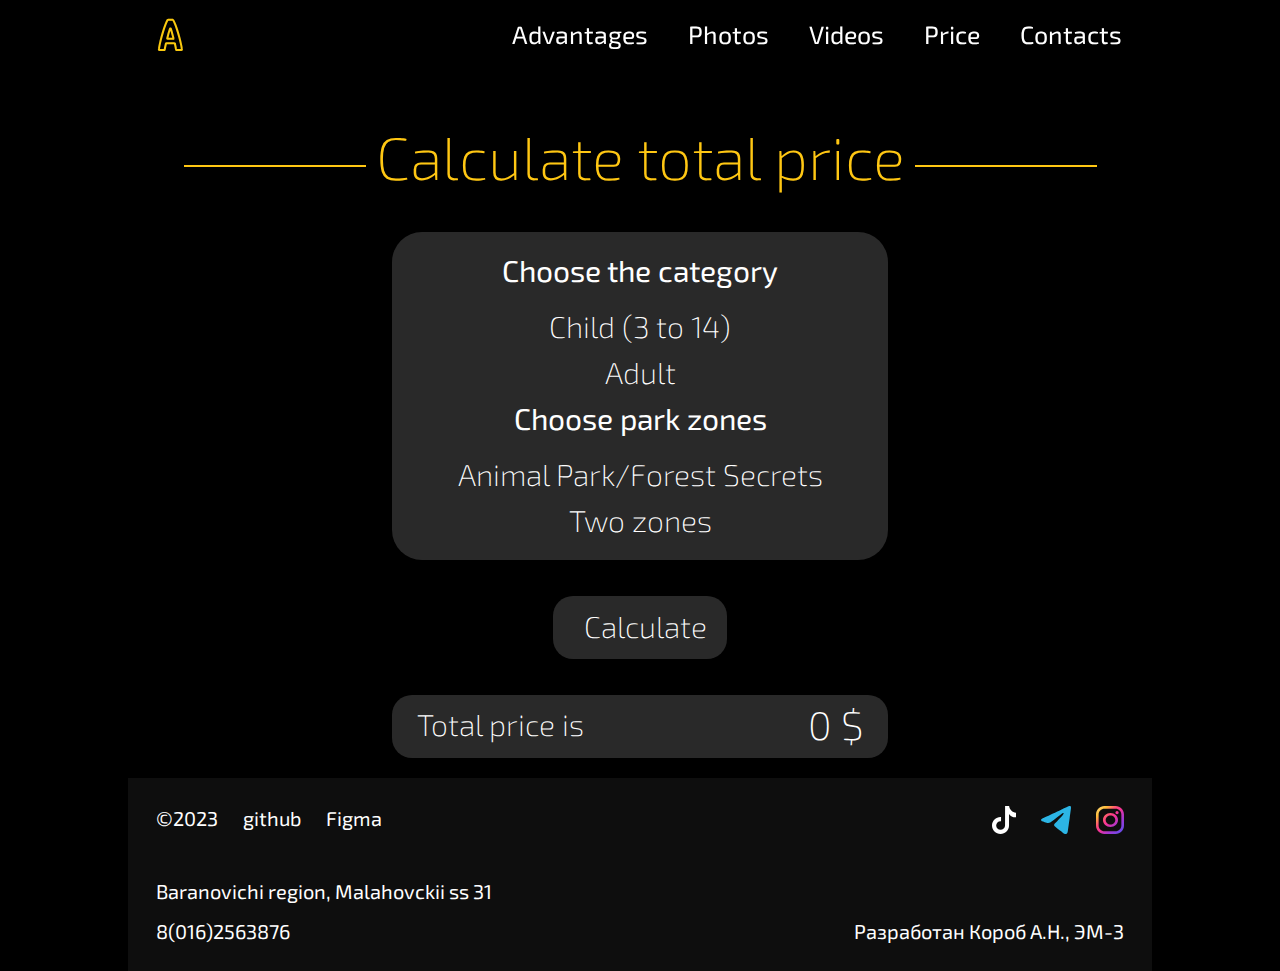
<file: calc.html>
<!DOCTYPE html>
<html lang="en">
<head>
    <meta name="viewport" content="width=device-width, initial-scale=1.0">
    <meta charset="UTF-8"> 
    <title>Animal Park</title>
    <link href="style.css" rel="stylesheet">
</head>
<!-- body -->
<body>
  
  <div class="wrapper" id="wrapper">
    <!-- header -->
    <header class="header">
      <span class="logo" onclick="slowScroll('#wrapper')">
        A
      </span>
      <nav class="menu">    
      <input id="menu-toggle" type="checkbox">
      <label class="menu-btn" for="menu-toggle">
      <span></span>
     </label>   
      <ul class="navigation">
        <li><a href="index.html" class="menu__item" onclick="slowScroll('#advantages')">Advantages</a></li>
        <li><a href="index.html" class="menu__item" onclick="slowScroll('#photos')">Photos</a></li>
        <li><a href="index.html" class="menu__item" onclick="slowScroll('#videos')">Videos</a></li>
        <li><a href="index.html" class="menu__item" onclick="slowScroll('#price')">Price</a></li>
        <li><a href="index.html" class="menu__item" onclick="slowScroll('#contacts')">Contacts</a>  </li> 
      </ul>   

      </nav>     
      </header>

      <!--Calculator-->

      <section class="Calculator">
        <div class="nameOfCalc">
          <div class="lineName"></div>
          <div class="Name"><h4>Calculate total price</h4></div>
          <div class="lineName"></div>
        </div>
        <div class="form">        
            <div class="grayCont">              
                <div id="chs1" class="choose">                 
                  <h3 class="form_choose">Choose the category</h3>
                  <div id="bt1" class="text txt1">Child (3 to 14)</div>
                  <div id="bt2" class="text txt1">Adult</div>
                </div>
                <div  id="chs2" class="choose2">
                  <h3 class="form_choose">Choose park zones</h3>
                  <div id="bt3" class="text txt2">Animal Park/Forest Secrets</div>
                  <div id="bt4"  class="text txt2">Two zones</div>
                </div>
            </div>
            <div class="calculate">
              <button id="calcThis" type="button" onclick="calculate()" class="text btnComplate">Calculate</button>
            </div>
          <div class="total">
            <h3 class="left"> Total price is</h3>
            <h3 id="result" class="right"> 0 $</h3>
          </div>
        </div>
      </section>
          <!-- footer -->
    <footer id="footer" class="footer">
      <div class="f_instr">
        <p>©2023</p>
        <a href="https://github.com/em000315/BSTU-AnimalPark">github</a>
        <a href="https://www.figma.com/file/2GUvLAVD93niexqbccz1BM/Animals-Park?node-id=0%3A1&t=HmjeiJxioWE3G4BP-1">Figma</a>
      </div>
      <div class="f_social">
        <a href="https://www.tiktok.com/@animalspark_baranovichi">
          <img src="assets/SVG/ttt.svg" alt="ttt">
        </a>
        <a href="https://t.me/parkdipriz">
          <img src="assets/SVG/telega.svg" alt="telega">
        </a>
        <a href="https://www.instagram.com/animalspark.by/">
          <img src="assets/SVG/inst.svg" alt="inst">
        </a>          
      </div>
      <div class="f_contact">
        <p class="f_cont">
          <a href="https://goo.gl/maps/XxenhWkjkDpAwqh46">Baranovichi region, Malahovckii ss 31</a>
        </p>
        <p class="f_cont">
          <a href="tel:80162563876">8(016)2563876</a>
        </p>
      </div>
      <div class="f_autor">
        <p>
          Разработан Короб А.Н., ЭМ-3
        </p>
      </div>
  </footer>
</div>
<script src="calc.js"></script>
<script src="https://ajax.googleapis.com/ajax/libs/jquery/3.3.1/jquery.min.js"></script>
<script>
  function slowScroll(id) {
    $('html, body').animate({
      scrollTop: $(id).offset().top      
    }, 500);
  }
</script>

</body>
</html>
</file>
<file: style.css>
@charset "UTF-8";
/* Шрифты*/
@import url("https://fonts.googleapis.com/css2?family=Glory:wght@700&display=swap");
@import url("https://fonts.googleapis.com/css2?family=Exo+2:wght@200;300;400;500&family=Glory:wght@700&display=swap");
/* Сброс стандартных настроек CSS */
*,
*::before,
*::after {
  box-sizing: border-box;
}

ul[class], ol[class] {
  padding: 0;
}

body, h1, h2, h3, h4, p, ul[class], ol[class], li, figure, figcaption, blockquote, dl, dd {
  margin: 0;
}

body {
  min-height: 100vh;
  scroll-behavior: smooth;
  text-rendering: optimizeSpeed;
  line-height: 1.5;
  background-color: #000000;
}

ul[class], ol[class] {
  list-style: none;
}

a:not([class]) {
  -webkit-text-decoration-skip: ink;
          text-decoration-skip-ink: auto;
}

img {
  max-width: 100%;
  display: block;
}

article > * + * {
  margin-top: 1em;
}

input, button, textarea, select {
  font: inherit;
}

#menu-toggle {
  display: none;
}

@media (prefers-reduced-motion: reduce) {
  * {
    animation-duration: 0.03ms !important;
    animation-iteration-count: 1 !important;
    transition-duration: 0.03ms !important;
    scroll-behavior: auto !important;
  }
}
.wrapper {
  max-width: 1024px;
  margin: 0 auto;
}

.header {
  height: 70px;
  background: rgba(0, 0, 0, 0.5);
  -webkit-backdrop-filter: blur(5px);
          backdrop-filter: blur(5px);
  padding: 0 30px;
  display: flex;
  align-content: center;
  align-items: center;
  justify-content: space-between;
  margin-bottom: -70px;
  z-index: 2;
  position: fixed;
  width: 100%;
  max-width: 1024px;
}

.logo {
  font-family: "Glory";
  font-style: bold;
  font-weight: 700;
  font-size: 45px;
  color: transparent;
  line-height: 50px;
  text-shadow: 3px 3px 8px rgba(0, 0, 0, 0.5);
  -webkit-text-stroke: 2px #FAC90F;
  text-decoration: none;
}

.navigation {
  display: flex;
  -moz-column-gap: 40px;
       column-gap: 40px;
}

.menu__item:hover {
  color: #FAC90F;
}

.menu__item {
  font-family: "Exo 2";
  font-style: normal;
  font-weight: 400;
  font-size: 25px;
  line-height: 30px;
  color: #FFFFFF;
  text-decoration: none;
}

.firstInfo {
  height: 768px;
  background-image: url(assets/jpg/first_parrot.jpg);
  background-size: cover;
  background-repeat: no-repeat;
  padding: 30px;
  display: flex;
  flex-direction: row;
  align-content: flex-end;
  align-items: flex-end;
  gap: 45px;
  padding-top: 100px;
}

.firstInfo > a:hover {
  color: #fff;
}

.staticButton:hover {
  color: #fff;
}

.animalParkInfo {
  width: 544px;
  height: 395px;
  background: rgba(0, 0, 0, 0.5);
  -webkit-backdrop-filter: blur(5px);
          backdrop-filter: blur(5px);
  border-radius: 0px 208px;
  padding: 20px 50px 30px 60px;
  display: flex;
  flex-direction: column;
  justify-content: space-between;
}

.animalParkInfo h1 {
  font-family: "Glory";
  font-style: normal;
  font-weight: 700;
  font-size: 120px;
  line-height: 134px;
  color: transparent;
  -webkit-text-stroke: 2px #FAC90F;
}

.animalParkInfo p {
  font-family: "Exo 2";
  font-style: normal;
  font-weight: 300;
  font-size: 25px;
  line-height: 30px;
  text-align: right;
  color: #FFFFFF;
}

.buttonBuyTicket {
  background: #FFC713;
  border-radius: 14px;
  padding: 17px 30px;
  font-family: "Exo 2";
  font-style: normal;
  font-weight: 400;
  font-size: 30px;
  line-height: 36px;
  text-decoration: none;
  color: #000;
}

.advantages {
  background: linear-gradient(#2B2F2A, #000);
  display: flex;
  flex-direction: column;
  align-items: center;
  justify-content: center;
  padding: 30px;
  padding-bottom: 90px;
}

.nameOfCont {
  display: flex;
  flex-direction: row;
  align-items: center;
  justify-content: center;
  gap: 10px;
  padding-bottom: 60px;
}

.lineAndName {
  width: 182px;
  border-top: 2px solid #FFC713;
}

.nameOfCont h2 {
  font-family: "Exo 2";
  font-style: normal;
  font-weight: 200;
  font-size: 60px;
  line-height: 72px;
  color: #FFC713;
  text-align: center;
}

.yellowCont {
  background: #FFC713;
  border-radius: 0px 100px;
  width: 800px;
  height: auto;
  display: flex;
  flex-direction: row;
  justify-content: space-between;
  padding: 45px 32px;
}

.yellowCont p {
  font-family: "Exo 2";
  font-style: normal;
  font-weight: 300;
  font-size: 20px;
  line-height: 24px;
  text-align: center;
  color: #000000;
  display: flex;
  flex-direction: row;
  justify-content: space-around;
}

.icons {
  display: flex;
  flex-direction: column;
  justify-content: flex-start;
  align-items: center;
  max-width: 140px;
}

.icons img {
  max-width: 87px;
}

.ourAnimals {
  display: flex;
  flex-direction: column;
  align-items: center;
  justify-content: center;
  padding-bottom: 90px;
}

.orangeBlock {
  display: flex;
  flex-direction: row;
  justify-content: flex-start;
  align-items: center;
  gap: 65px;
  /*padding: 30px;*/
  padding-bottom: 60px;
}

.staticButton {
  max-width: 237px;
  max-height: 112px;
  min-height: 111px;
  display: flex;
  flex-direction: column;
  align-items: center;
  justify-content: center;
  padding: 15px 35px;
  gap: 10px;
  background: #FFC713;
  border-radius: 20px;
}

.staticButton {
  font-family: "Exo 2";
  font-style: normal;
  font-weight: 400;
  font-size: 36px;
  line-height: 43px;
  text-align: center;
  color: #000000;
}

/*.button_color {
  background-color:#ff9100;
}

/*.photo__image img{
width: 300px;
height: auto;
}*/
.video {
  display: flex;
  flex-direction: column;
  align-items: center;
  justify-content: center;
  padding-bottom: 90px;
}

.cont_vid {
  width: 825px;
  height: auto;
  background-color: #FAC90F;
  padding: 34px 40px;
}

.pr_con {
  display: flex;
  flex-direction: row;
  gap: 33px;
  padding-bottom: 90px;
  justify-content: center;
}

.pr_col {
  display: flex;
  flex-direction: column;
  border: 3px solid #fff;
  align-items: center;
  padding: 30px;
  width: 300px;
  height: 400px;
}

.pr_col:last-child {
  background-color: #353535;
}

.pr_col h3 {
  font-family: "Glory";
  font-style: normal;
  font-weight: 700;
  font-size: 40px;
  line-height: 45px;
  color: rgba(0, 0, 0, 0.5);
  -webkit-text-stroke: 2px #FAC90F;
  text-align: center;
  padding-bottom: 20px;
}

.pr_col p {
  color: #fff;
  font-family: "Exo 2";
  font-weight: 300;
  font-size: 18px;
  line-height: 22px;
  text-align: justify;
}

.pr_col a {
  background-color: #FAC90F;
  font-family: "Exo 2";
  font-style: normal;
  font-weight: 600;
  font-size: 22px;
  line-height: 26px;
  text-align: center;
  padding: 13px 32px;
  border-radius: 20px;
  margin-top: auto;
  margin-bottom: 0px;
  text-decoration: none;
  color: #000;
}

.contact {
  display: flex;
  flex-direction: column;
  padding-bottom: 77px;
  align-items: center;
  background-image: url(assets/jpg/cont.jpg);
  background-repeat: no-repeat;
  background-position: right;
  background-size: contain;
}

.contact h2 {
  font-family: "Glory";
  font-style: normal;
  font-weight: 700;
  font-size: 80px;
  line-height: 90px;
  color: #000;
  -webkit-text-stroke: 2px #FAC90F;
  text-shadow: 0px 4px 10px rgba(255, 255, 255, 0.4);
}

.contact form {
  display: flex;
  flex-direction: column;
  align-self: flex-start;
  gap: 30px;
  margin-top: 60px;
  margin-left: 100px;
}

form input {
  width: 270px;
  height: 70px;
  background: rgba(135, 135, 135, 0.2);
  mix-blend-mode: normal;
  border: 1px solid #FFC713;
  border-radius: 20px;
  padding: 18px 20px;
  font-family: "Exo 2";
  font-style: normal;
  font-weight: 200;
  font-size: 24px;
  line-height: 29px;
  color: #FAC90F;
}

.contact a {
  background-color: #FAC90F;
  font-family: "Exo 2";
  font-style: normal;
  font-weight: 500;
  font-size: 24px;
  line-height: 29px;
  text-align: center;
  padding: 10px 0px;
  max-width: 180px;
  border-radius: 20px;
  margin-top: auto;
  margin-bottom: 0px;
  text-decoration: none;
  color: #000;
}

.contact a:hover {
  color: #fff;
}

footer {
  display: flex;
  flex-direction: row;
  flex-wrap: wrap;
  padding: 28px;
  background-color: #0E0E0E;
  justify-content: space-between;
  align-content: space-between;
}

.f_instr {
  display: flex;
  flex-direction: row;
  gap: 25px;
  width: 50%;
}

.f_instr > a:hover {
  color: #FAC90F;
}

.f_instr a,
.f_instr p,
.f_contact p,
.f_autor p,
.f_contact a {
  font-family: "Exo 2";
  font-style: normal;
  font-weight: 400;
  font-size: 20px;
  line-height: 24px;
  color: #fff;
  text-decoration: none;
}

.f_social {
  align-content: center;
  width: 50%;
  display: flex;
  flex-direction: row;
  gap: 25px;
  justify-content: flex-end;
}

.f_contact {
  display: flex;
  flex-direction: column;
  width: 50%;
}

.f_cont > a:hover {
  color: #FAC90F;
}

.f_autor {
  width: auto;
  margin-top: auto;
}

.f_contact p:first-child {
  padding-top: 45px;
  margin-bottom: 16px;
}

#vid {
  height: 421px;
  width: 745px;
}

@media (max-width: 967px) {
  .pr_con {
    flex-wrap: wrap;
    gap: 48px;
    padding-bottom: 0px;
  }
}
.header .navigation .menu-btn {
  display: none;
}

@media (max-width: 767px) {
  .navigation li {
    padding-left: 20px;
  }
  .navigation li:first-child {
    margin-top: 50px;
  }
}
@media (max-width: 768px) {
  .firstInfo {
    width: 768px;
    height: 563px;
  }
  .advantages {
    padding: 0px;
    padding-top: 10px;
    padding-bottom: 60px;
  }
  .animalParkInfo {
    width: 435px;
    min-width: 435px;
    height: 305px;
    padding: 0px;
    padding-left: 40px;
    padding-right: 15px;
    padding-bottom: 15px;
    -webkit-backdrop-filter: blur(5px);
            backdrop-filter: blur(5px);
    border-radius: 0px 160px;
  }
  .animalParkInfo h1 {
    font-size: 100px;
    line-height: 112px;
  }
  .lineAndName {
    position: center;
  }
  .buttonBuyTicket {
    padding: 14px 29px;
  }
  .yellowCont {
    width: 600px;
    height: 420px;
    flex-wrap: wrap;
    flex-direction: column;
    row-gap: 50px;
  }
  .icons {
    width: 50%;
    max-width: inherit;
  }
  .icons p {
    max-width: 140px;
    padding-top: 15px;
  }
  .orangeBlock {
    gap: 40px;
    padding-bottom: 60px;
  }
  .staticButton {
    max-width: 185px;
    width: 185px;
  }
  .cont_vid {
    width: 670px;
    height: 396px;
    padding: 28px 35px;
  }
  .nameOfCont {
    padding-bottom: 60px;
  }
  .ourAnimals {
    padding-bottom: 10px;
  }
  .hide {
    display: none;
  }
  .imagesOfAnimals {
    gap: 30px;
  }
  .video .nameOfCont {
    padding-bottom: 60px;
  }
  .video {
    padding-bottom: 60px;
  }
  #vid {
    height: 340px;
    width: 600px;
  }
  .price .nameOfCont {
    padding-bottom: 45px;
  }
  .pr_con {
    flex-wrap: wrap;
    gap: 48px;
    padding-bottom: 0px;
  }
  .contact {
    margin-top: 35px;
    padding-top: 50px;
    background-position-x: 370px;
  }
  .advantages .nameOfCont {
    padding-bottom: 60px;
  }
  .contact {
    margin-top: 48px;
    padding: 50px 0 77px 0;
  }
  .form action {
    margin: 60px 0 16px 0 100px;
  }
}
@media (max-width:500px) {
  .advantages {
    padding-top: 0px;
  }
  .header {
    width: 320px;
    height: 40px;
    padding: 10px;
  }
  .logo {
    font-size: 28px;
  }
  .menu-btn {
    /* display: block;*/
    width: 26px;
    height: 20px;
  }
  .animalParkInfo {
    width: 280px;
    min-width: 280px;
    height: 210px;
    padding: 14px 14px 10px 214px;
    padding-left: 14px;
    padding-right: 14px;
    padding-bottom: 10px;
    -webkit-backdrop-filter: blur(5px);
            backdrop-filter: blur(5px);
    border-radius: 0px 100px;
  }
  .firstInfo {
    margin: 0;
    width: 320px;
    padding: 20px;
    height: 480px;
    background-image: url(assets/JPG/ppp.jpg);
    position: center;
    position: flex;
    align-content: flex-end;
    justify-content: flex-end;
    flex-direction: column;
  }
  .animalParkInfo h1 {
    margin: 0px;
    font-size: 60px;
    margin-top: 14px;
    text-align: left;
    width: 160px;
    height: 124px;
    display: flex;
    flex-direction: column;
    justify-content: flex-end;
    line-height: 67px;
  }
  .animalParkInfo p {
    font-size: 16px;
    line-height: 19px;
    text-align: right;
  }
  .nameOfCont h2 {
    font-size: 36px;
    padding: 0px;
    padding-bottom: 60px;
  }
  .lineAndName {
    display: none;
  }
  .name {
    height: 50px;
  }
  .nameOfCont {
    padding-bottom: 30px;
  }
  .yellowCont {
    width: 260px;
    height: 800px;
    border-radius: 0 60px;
    flex-direction: column;
    row-gap: 50px;
    display: flex;
    align-items: center;
    flex-direction: column;
    flex-wrap: nowrap;
    justify-content: flex-start;
  }
  .cont_vid {
    width: 288px;
    height: 195px;
    padding: 13.79px 15.04px;
  }
  #vid {
    height: 167.42px;
    position: center;
    width: 258px;
  }
  .video {
    padding-bottom: 15px;
  }
  .pr_con {
    flex-wrap: wrap;
    gap: 10px;
    padding-bottom: 0px;
  }
  .orangeBlock {
    display: flex;
    flex-direction: column;
    justify-content: flex-start;
    align-items: center;
    gap: 30px;
  }
  .imagesOfAnimals {
    position: center;
    height: 300px;
    width: 258px;
  }
  .ourAnimals {
    padding: 0px;
  }
  .staticButton p {
    font-weight: 300;
  }
  /*.hide2{
    display: none;
  }*/
  .video {
    padding: 0px;
  }
  .contact h2 {
    font-size: 50px;
    margin-left: 20px;
    display: flex;
    flex-direction: column;
    align-self: flex-start;
    margin-top: 10px;
    margin-left: 56px;
  }
  .name, .phone, .message {
    height: 60px;
  }
  .footer {
    padding: 15px;
    display: flex;
    flex-direction: column;
    gap: 15px;
    position: center;
  }
  .f_cont {
    padding-top: 0px;
    font-size: 15px;
  }
  .f_instr a, .f_instr p, .f_contact p, .f_autor p, .f_contact a {
    font-family: "Exo 2";
    font-style: normal;
    font-weight: 400;
    font-size: 15px;
    line-height: 24px;
    color: #fff;
    text-decoration: none;
  }
  .f_instr, .f_social, .f_contact {
    width: 280px;
    position: center;
    justify-content: center;
  }
  .contact form {
    margin: 30px;
    position: center;
  }
  .contact {
    margin-top: 0px;
    padding: 0px;
    display: flex;
    flex-direction: column;
    align-items: center;
    background-image: url(assets/JPG/last.jpg);
    background-repeat: no-repeat;
    background-position: center;
    background-size: contain;
  }
  .form action {
    margin: 0;
  }
}
/*Burger*/
@media screen and (max-width: 767px) {
  .header .container .menu-btn {
    display: block;
  }
  .menu-btn > span,
  .menu-btn > span::before,
  .menu-btn > span::after {
    display: block;
    position: absolute;
    width: 100%;
    height: 2px;
    background-color: #FAC90F;
    transition-duration: 0.25s;
  }
  .menu-btn > span::before {
    content: "";
    top: -9px;
    transition: 0.5s;
  }
  .menu-btn > span::after {
    content: "";
    top: 9px;
    transition: 0.5s;
  }
  nav {
    display: flex;
    position: relative;
  }
  nav .navigation {
    display: flex;
    gap: 20px;
  }
}
@media screen and (max-width: 767px) {
  .navigation {
    position: fixed;
    visibility: hidden;
    flex-direction: column;
    top: 0px;
    right: -270px;
    width: 270px;
    height: 1000px;
    margin: 0;
    padding: 80px 40px;
    background-color: #2A2E29;
    transition-duration: 1s;
  }
  nav .navigation li {
    list-style-type: none;
  }
  nav .navigation li a {
    text-decoration: none;
  }
  .menu-btn {
    display: flex;
    align-items: center;
    position: absolute;
    top: 0;
    right: 0;
    width: 26px;
    height: 30px;
    cursor: pointer;
    z-index: 1;
  }
  .menu {
    padding: 15px;
    margin: 0px;
  }
  #menu-toggle {
    opacity: 0;
  }
  #menu-toggle:checked ~ .menu-btn > span {
    transform: rotate(45deg);
  }
  #menu-toggle:checked ~ .menu-btn > span::before {
    top: 0;
    transform: rotate(0);
  }
  #menu-toggle:checked ~ .menu-btn > span::after {
    top: 0;
    transform: rotate(90deg);
  }
  #menu-toggle:checked ~ .navigation {
    visibility: visible;
    right: 0px;
  }
  .menu__item:hover {
    color: #FAC90F;
  }
  .menu__item {
    font-weight: lighter;
  }
}
/*.slider {
  transition-duration: s;
  position: absolute;
  display: flex;
}
.photo_slider{
  position: relative;
  height: 730px;
  width: 1024px;
  overflow: hidden;
}
.photo__image{
  display: flex;
  flex-direction: row;
  flex-wrap: wrap;
  justify-content: center;
  gap: 33px;
  }


}*/
.bt h3, button {
  font-size: 50px;
  color: #FAC90F;
  background-color: transparent;
  border: none;
}

.photo {
  max-width: 768px;
  margin-left: auto;
  margin-right: auto;
  display: flex;
  justify-content: center;
}

.container {
  width: 1024px;
  padding-left: 30px;
  display: flex;
  flex-direction: column;
  gap: 20px;
}

.photo__buttons {
  display: flex;
  flex-direction: row;
  justify-content: flex-start;
  align-items: center;
  gap: 65px;
  padding-bottom: 60px;
  position: relative;
  left: 90px;
  width: 800px;
}

.photo__buttons button {
  font-family: "Exo 2";
  font-style: normal;
  font-weight: 400;
  font-size: 36px;
  line-height: 43px;
  text-align: center;
  color: #000000;
  align-items: center;
}

.button {
  width: 237px;
  max-height: 112px;
  min-height: 111px;
  display: flex;
  flex-direction: column;
  align-items: center;
  justify-content: center;
  padding: 15px 35px;
  gap: 10px;
  background: #FFC713;
  border-radius: 20px;
}

.photo__buttons .button:hover {
  color: white;
}

.button_color {
  background-color: #ff9100;
}

.photo__slider {
  position: relative;
  height: 760px;
  width: 1024px;
  overflow: hidden;
  left: -25px;
}

.slider {
  display: flex;
  width: 300%;
  position: absolute;
  left: -100%;
  transition-duration: 3s;
}

.photo__image {
  display: flex;
  flex-wrap: wrap;
  gap: 30px;
  width: 100%;
  justify-content: space-around;
}

.photo__image img {
  width: 300px;
  height: auto;
}

.arrows {
  display: flex;
  position: absolute;
  z-index: 2;
  width: 100%;
  justify-content: space-between;
  top: 43%;
  opacity: 0;
  transition: all 2s;
}

.slider:hover + .arrows, .arrows:hover {
  opacity: 1;
}

.move_left {
  animation-name: move_left;
  animation-duration: 2s;
}

@keyframes move_left {
  0% {
    left: -100%;
  }
  100% {
    left: -200%;
  }
}
.move_right {
  animation-name: move_right;
  animation-duration: 2s;
}

@keyframes move_right {
  0% {
    left: -100%;
  }
  100% {
    left: 0%;
  }
}
@media screen and (max-width: 768px) {
  .photo__buttons {
    left: 0px;
    width: 780px;
  }
  .container {
    padding: 30px 15px;
    width: 690px;
    overflow: hidden;
  }
  .arrows {
    width: 670px;
  }
  .button {
    width: 170px;
  }
}
@media screen and (max-width: 500px) {
  .container {
    padding: 0px 0px;
    width: 300px;
    overflow: hidden;
  }
  .arrows {
    width: 300px;
  }
  .photo {
    margin: 0;
  }
  .photo__buttons {
    display: flex;
    flex-direction: column;
    justify-content: flex-start;
    align-items: center;
    gap: 30px;
    width: 320px;
  }
  .photo__slider {
    width: 320px;
    height: 350px;
  }
  .Name h2 {
    padding: 0;
  }
  @keyframes move_left {
    0% {
      left: -50%;
    }
    100% {
      left: -100%;
    }
  }
  .move_right {
    animation-name: move_right;
    animation-duration: 2s;
  }
  @keyframes move_right {
    0% {
      left: -50%;
    }
    100% {
      left: 0%;
    }
  }
}
/*Secondpage*/
/*Calculator*/
.nameOfCalc {
  display: flex;
  flex-direction: row;
  align-items: center;
  justify-content: center;
  gap: 10px;
}

.lineName {
  width: 182px;
  border-top: 2px solid #FFC713;
  margin-top: 120px;
}

.nameOfCalc h4 {
  font-family: "Exo 2";
  font-style: normal;
  font-weight: 200;
  font-size: 60px;
  line-height: 72px;
  color: #FFC713;
  margin-top: 120px;
  margin-bottom: 20px;
}

.grayCont {
  background: rgba(135, 135, 135, 0.3);
  border-radius: 30px;
  width: 496px;
  height: 328px;
  padding-top: 20px;
  text-align: center;
}

.form {
  margin: 20px 264px;
}

.form_choose {
  display: flex;
  align-content: center;
  justify-content: space-around;
  color: white;
  text-align: center;
  font-family: "Exo 2";
  font-weight: 400;
  font-size: 30px;
  line-height: 36px;
  margin-bottom: 20px;
}

.text, .left, .right {
  color: white;
  text-align: center;
  font-family: "Exo 2";
  font-weight: 200;
  font-size: 30px;
  line-height: 36px;
  margin-bottom: 10px;
}

.button {
  text-align: center;
}

.calculate {
  width: 174px;
  height: 63px;
  background: rgba(135, 135, 135, 0.3);
  border-radius: 20px;
  margin: 36px auto;
  padding: 11px 25px;
}

.total {
  width: 496px;
  height: 63px;
  background: rgba(135, 135, 135, 0.3);
  border-radius: 20px;
  padding: 11px 25px;
  display: flex;
  justify-content: space-between;
}

.left {
  text-align: left;
}

.right {
  text-align: right;
  font-size: 40px;
}

.btnComplate {
  pointer-events: none;
}

.btnComplate.active {
  pointer-events: all;
  color: #FFC713;
}

/*adapt*/
@media (max-width: 768px) {
  .lineAndName {
    position: center;
  }
  .Name button {
    width: 540px;
  }
  .lineName {
    width: 90px;
  }
  .form {
    margin: 20px 136px;
  }
}
@media (max-width: 500px) {
  .Name h4 {
    font-size: 36px;
    width: 200px;
    margin-top: 40px;
    line-height: 43.2px;
  }
  .text button {
    line-height: 30px;
  }
  .Name {
    width: 200px;
    margin-top: 40px;
  }
  .form {
    margin: 0 20px 40px 20px;
  }
  .grayCont {
    width: 280px;
    height: 400px;
  }
  .total {
    width: 280px;
  }
  .form_choose, .text, .left {
    font-size: 25px;
  }
  .right {
    font-size: 30px;
  }
  .choose {
    margin-top: 20px;
  }
  .nameOfCalc {
    align-items: flex-start;
    text-align: center;
  }
}
/*Active bottoms*/
.text:hover {
  color: #FAC90F;
}

.txt {
  pointer-events: all;
}

.txt.active {
  color: #FFC713;
}

.txt:active {
  color: #FFC713;
}

.txt3, .txt4 {
  color: #FFC713;
}/*# sourceMappingURL=style.css.map */
</file>
